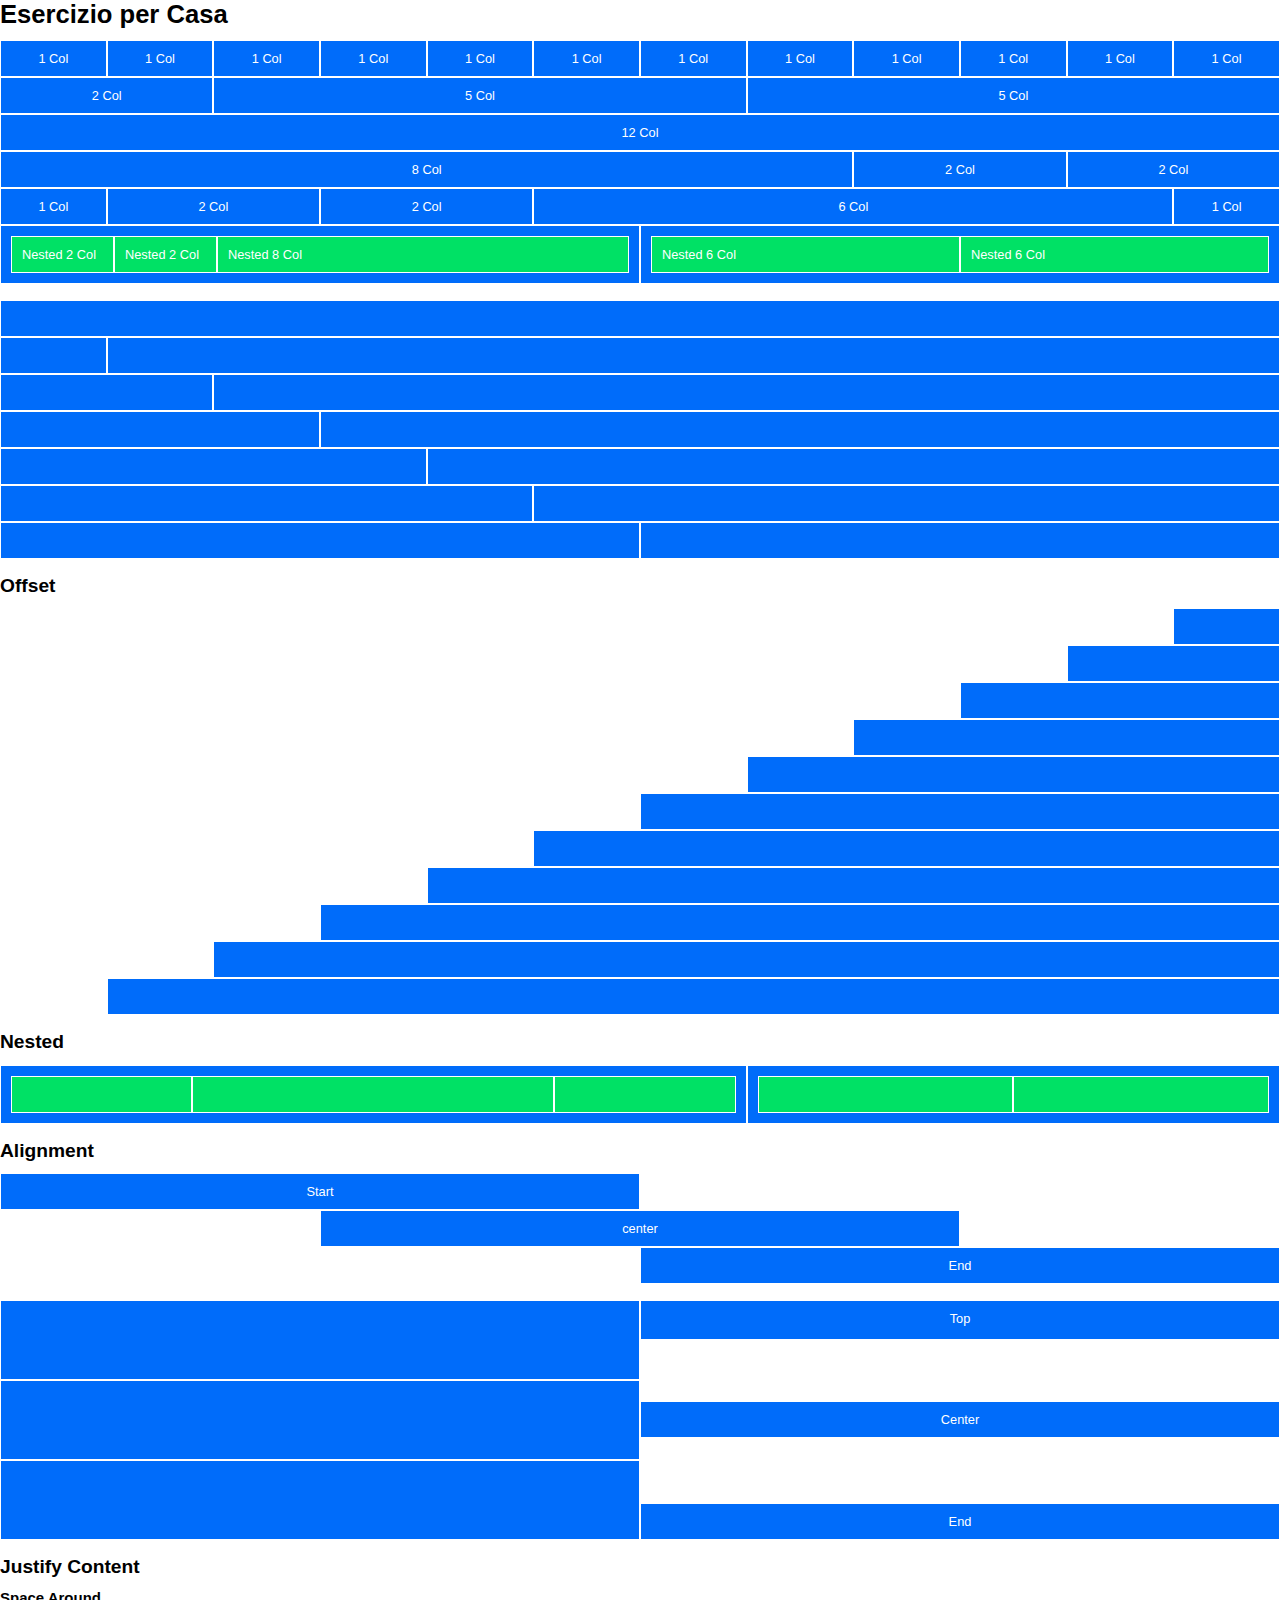
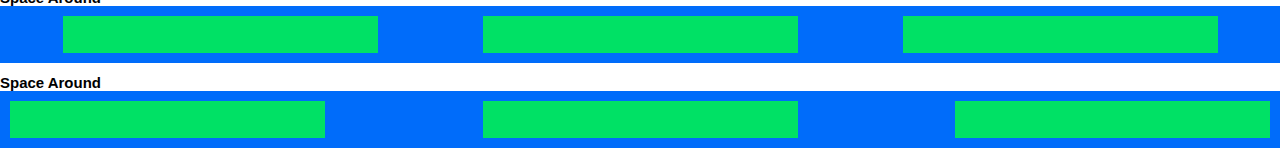
<file: index.html>
<!DOCTYPE html>
<html lang="it">
<head>
    <meta charset="UTF-8">
    <meta name="viewport" content="width=device-width, initial-scale=1.0">
    <title>12bool</title>

    <link rel="stylesheet" href="css/12bool.css">

    <link rel="stylesheet" href="css/style.css">

</head>
<body>
    <h1 class="mb-1">Esercizio per Casa</h1>
    <div class="row">
        <div class="col-1 test">1 Col</div>
        <div class="col-1 test">1 Col</div>
        <div class="col-1 test">1 Col</div>
        <div class="col-1 test">1 Col</div>
        <div class="col-1 test">1 Col</div>
        <div class="col-1 test">1 Col</div>
        <div class="col-1 test">1 Col</div>
        <div class="col-1 test">1 Col</div>
        <div class="col-1 test">1 Col</div>
        <div class="col-1 test">1 Col</div>
        <div class="col-1 test">1 Col</div>
        <div class="col-1 test">1 Col</div>
    </div>
    <div class="row">
        <div class="col-2 test">2 Col</div>
        <div class="col-5 test">5 Col</div>
        <div class="col-5 test">5 Col</div>
    </div>
    <div class="row">
        <div class="col-12 test">12 Col</div>
    </div>
    <div class="row">
        <div class="col-8 test">8 Col</div>
        <div class="col-2 test">2 Col</div>
        <div class="col-2 test">2 Col</div>
    </div>
    <div class="row">
        <div class="col-1 test">1 Col</div>
        <div class="col-2 test">2 Col</div>
        <div class="col-2 test">2 Col</div>
        <div class="col-6 test">6 Col</div>
        <div class="col-1 test">1 Col</div>
    </div>
    <div class="row mb-2">
        <div class="col-6 test flex">
            <div class="col-2 test nested">Nested 2 Col</div>
            <div class="col-2 test nested">Nested 2 Col</div>
            <div class="col-8 test nested">Nested 8 Col</div>
        </div>
        <div class="col-6 test flex">
            <div class="col-6 test nested">Nested 6 Col</div>
            <div class="col-6 test nested">Nested 6 Col</div>
        </div>
    </div>
    <div class="row">
        <div class="col-12 test"></div>
    </div>
    <div class="row">
        <div class="col-1 test"></div>
        <div class="col-11 test"></div>
    </div>
    <div class="row">
        <div class="col-2 test"></div>
        <div class="col-10 test"></div>
    </div>
    <div class="row">
        <div class="col-3 test"></div>
        <div class="col-9 test"></div>
    </div>
    <div class="row">
        <div class="col-4 test"></div>
        <div class="col-8 test"></div>
    </div>
    <div class="row">
        <div class="col-5 test"></div>
        <div class="col-7 test"></div>
    </div>
    <div class="row mb-2">
        <div class="col-6 test"></div>
        <div class="col-6 test"></div>
    </div>
    <h2 class="mb-1">Offset</h2>
    <div class="row">
        <div class="col-1 offset-11 test"></div>
    </div>
    <div class="row">
        <div class="col-2 offset-10 test"></div>
    </div>
    <div class="row">
        <div class="col-3 offset-9 test"></div>
    </div>
    <div class="row">
        <div class="col-4 offset-8 test"></div>
    </div>
    <div class="row">
        <div class="col-5 offset-7 test"></div>
    </div>
    <div class="row">
        <div class="col-6 offset-6 test"></div>
    </div>
    <div class="row">
        <div class="col-7 offset-5 test"></div>
    </div>
    <div class="row">
        <div class="col-8 offset-4 test"></div>
    </div>
    <div class="row">
        <div class="col-9 offset-3 test"></div>
    </div>
    <div class="row">
        <div class="col-10 offset-2 test"></div>
    </div>
    <div class="row mb-2">
        <div class="col-11 offset-1 test"></div>
    </div>
    <h2 class="mb-1">Nested</h2>
    <div class="row mb-2">
        <div class="col-7 test flex">
            <div class="col-3 test nested"></div>
            <div class="col-6 test nested"></div>
            <div class="col-3 test nested"></div>
        </div>
        <div class="col-5 test flex">
            <div class="col-6 test nested"></div>
            <div class="col-6 test nested"></div>
        </div>
    </div>
    <h2 class="mb-1">Alignment</h2>
    <div class="row">
        <div class="col-6 test">Start</div>
    </div>
    <div class="row justify-center">
        <div class="col-6 test">center</div>
    </div>
    <div class="row justify-end mb-2">
        <div class="col-6 test">End</div>
    </div>
    <div class="row">
        <div id="height-set" class="col-6 test"></div>
        <div id="height-set" class="col-6 flex-col test">Top</div>
    </div>
    <div class="row">
        <div id="height-set" class="col-6 test"></div>
        <div class="row col-6 align-center">
            <div class="col-12 test">Center</div>
        </div>
    </div>
    <div class="row mb-2">
        <div id="height-set" class="col-6 test"></div>
        <div class="row col-6 align-end">
            <div class="col-12 test">End</div>
        </div>
    </div>
    <h2 class="mb-1">Justify Content</h2>
    <h3>Space Around</h3>
    <div class="row col-12 space-around mb-1">
        <div class="col-3 nested"></div>
        <div class="col-3 nested"></div>
        <div class="col-3 nested"></div>
    </div>
    <h3>Space Around</h3>
    <div class="row col-12 space-between mb-2">
        <div class="col-3 nested"></div>
        <div class="col-3 nested"></div>
        <div class="col-3 nested"></div>
    </div>
</body>
</html>
</file>
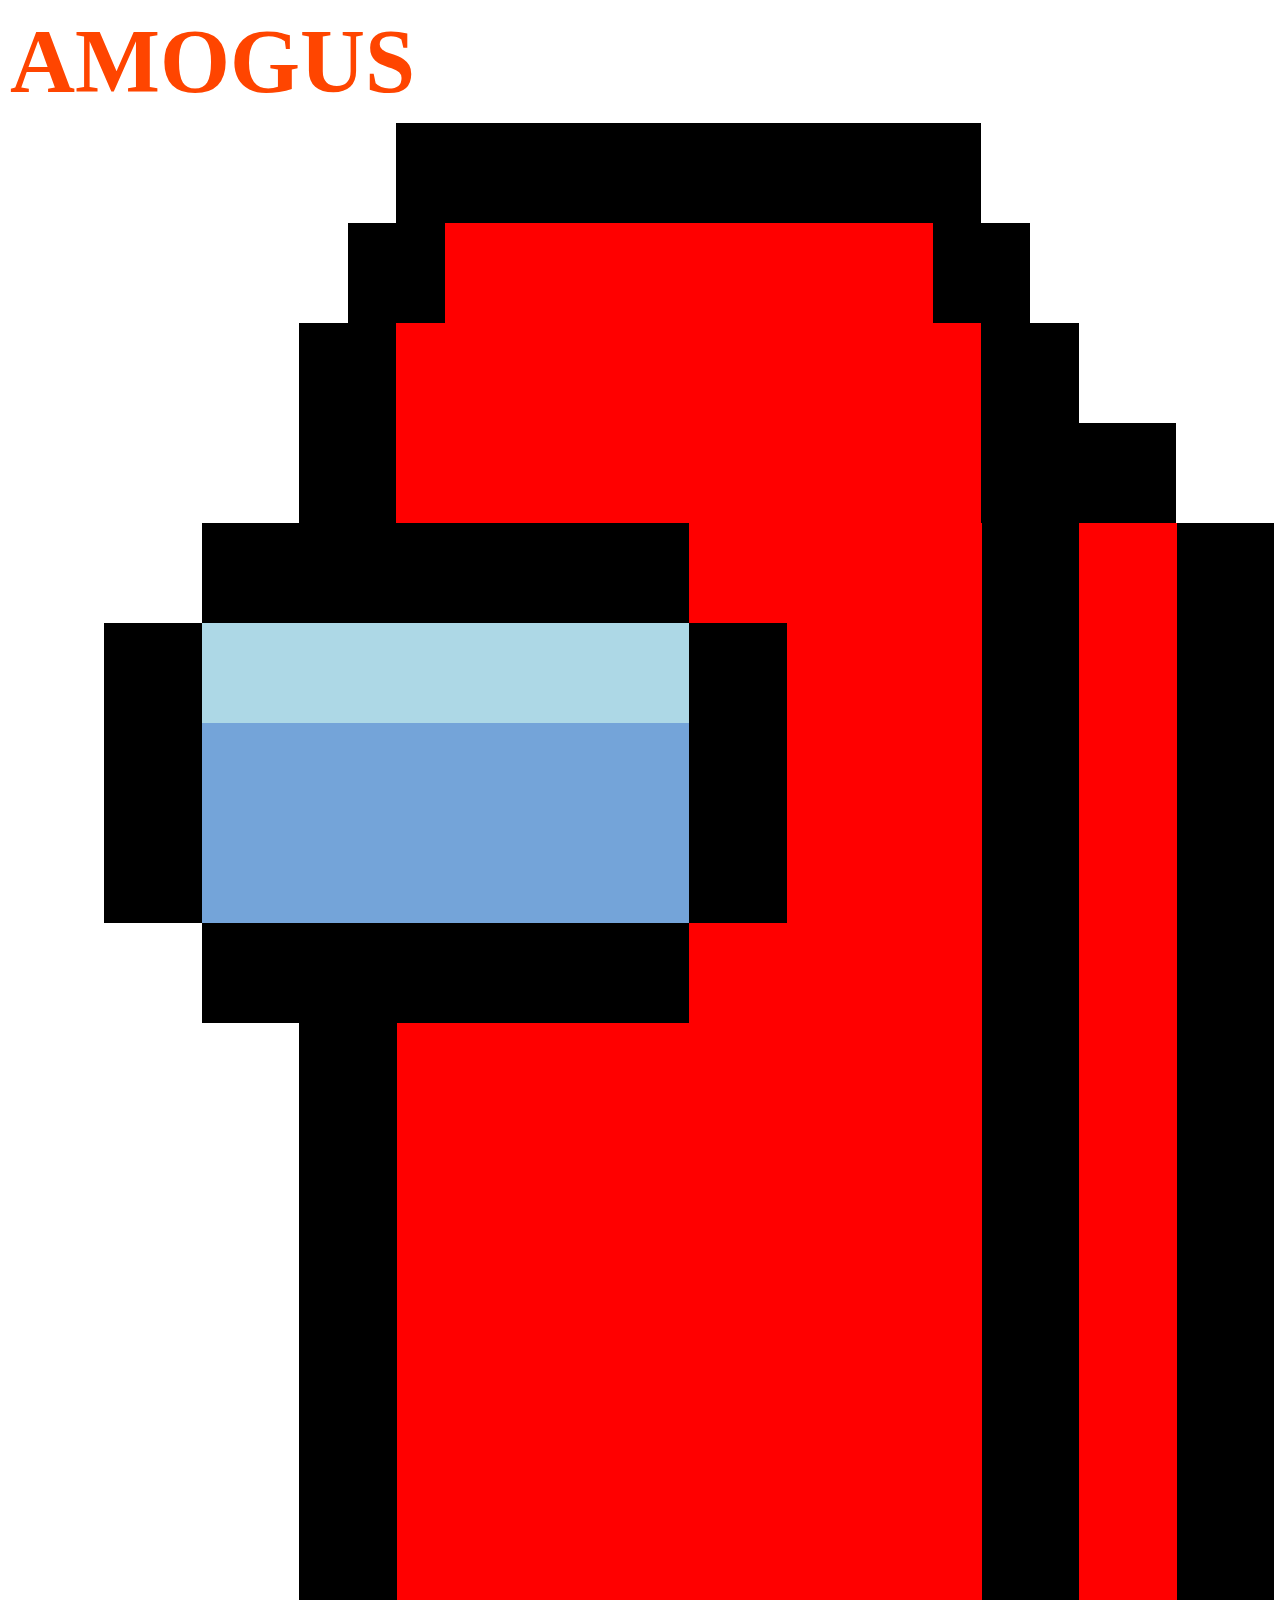
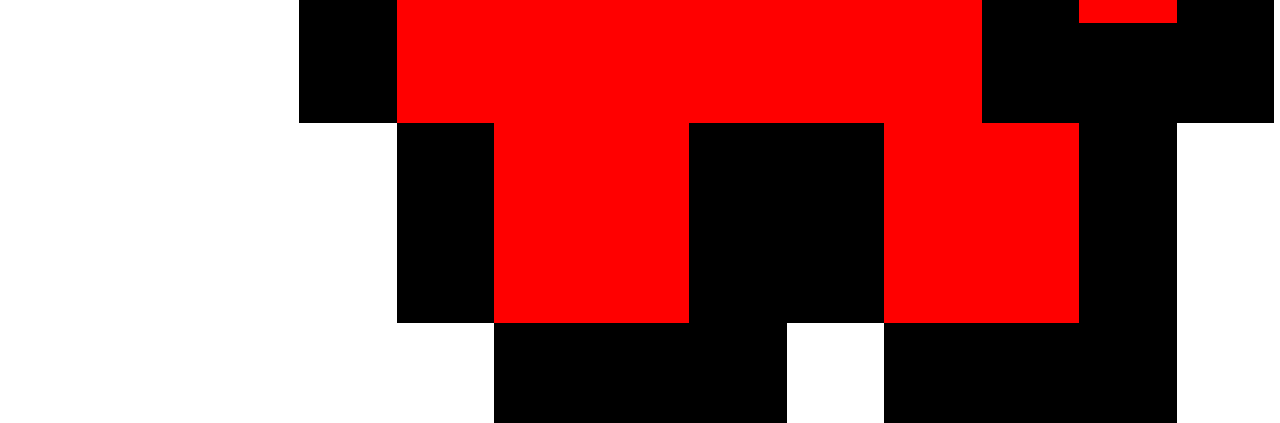
<file: bonus/index.html>
<!DOCTYPE html>
<html lang="it">
<head>
    <meta charset="UTF-8">
    <meta name="viewport" content="width=device-width, initial-scale=1.0">
    <title>AMOGUS</title>

    <link rel="stylesheet" href="../css/12bool.css">

    <link rel="stylesheet" href="../bonus/css/style.css">

</head>
<body>
    <h1>AMOGUS</h1>
    <div class="container">
        <div class="row justify-center">
            <div class="col-1"></div>
            <div class="col-6 black"></div>
        </div>
        <div class="row justify-center">
            <div class="col-1"></div>
            <div class="col-1 black"></div>
            <div class="col-5 red"></div>
            <div class="col-1 black"></div>
        </div>
        <div class="row justify-center">
            <div class="col-1"></div>
            <div class="col-1 black"></div>
            <div class="col-6 red"></div>
            <div class="col-1 black"></div>
        </div>
        <div class="row justify-center">
            <div class="col-2"></div>
            <div class="col-1 black"></div>
            <div class="col-6 red"></div>
            <div class="col-2 black"></div>
        </div>
        <div class="row justify-end">
            <div class="col-1"></div>
            <div class="col-5 black"></div>
            <div class="col-3 red"></div>
            <div class="col-1 black"></div>
            <div class="col-1 red"></div>
            <div class="col-1 black"></div>
        </div>
        <div class="row justify-end">
            <div class="col-1 black"></div>
            <div class="col-5 lightblue"></div>
            <div class="col-1 black"></div>
            <div class="col-2 red"></div>
            <div class="col-1 black"></div>
            <div class="col-1 red"></div>
            <div class="col-1 black"></div>
        </div>
        <div class="row justify-end">
            <div class="col-1 black"></div>
            <div class="col-5 blue"></div>
            <div class="col-1 black"></div>
            <div class="col-2 red"></div>
            <div class="col-1 black"></div>
            <div class="col-1 red"></div>
            <div class="col-1 black"></div>
        </div>
        <div class="row justify-end">
            <div class="col-1 black"></div>
            <div class="col-5 blue"></div>
            <div class="col-1 black"></div>
            <div class="col-2 red"></div>
            <div class="col-1 black"></div>
            <div class="col-1 red"></div>
            <div class="col-1 black"></div>
        </div>
        <div class="row justify-end">
            <div class="col-1"></div>
            <div class="col-5 black"></div>
            <div class="col-3 red"></div>
            <div class="col-1 black"></div>
            <div class="col-1 red"></div>
            <div class="col-1 black"></div>
        </div>
        <div class="row justify-end">
            <div class="col-2"></div>
            <div class="col-1 black"></div>
            <div class="col-6 red"></div>
            <div class="col-1 black"></div>
            <div class="col-1 red"></div>
            <div class="col-1 black"></div>
        </div>
        <div class="row justify-end">
            <div class="col-2"></div>
            <div class="col-1 black"></div>
            <div class="col-6 red"></div>
            <div class="col-1 black"></div>
            <div class="col-1 red"></div>
            <div class="col-1 black"></div>
        </div>
        <div class="row justify-end">
            <div class="col-2"></div>
            <div class="col-1 black"></div>
            <div class="col-6 red"></div>
            <div class="col-1 black"></div>
            <div class="col-1 red"></div>
            <div class="col-1 black"></div>
        </div>
        <div class="row justify-end">
            <div class="col-2"></div>
            <div class="col-1 black"></div>
            <div class="col-6 red"></div>
            <div class="col-1 black"></div>
            <div class="col-1 red"></div>
            <div class="col-1 black"></div>
        </div>
        <div class="row justify-end">
            <div class="col-2"></div>
            <div class="col-1 black"></div>
            <div class="col-6 red"></div>
            <div class="col-1 black"></div>
            <div class="col-1 red"></div>
            <div class="col-1 black"></div>
        </div>
        <div class="row justify-end">
            <div class="col-2"></div>
            <div class="col-1 black"></div>
            <div class="col-6 red"></div>
            <div class="col-1 black"></div>
            <div class="col-1 red"></div>
            <div class="col-1 black"></div>
        </div>
        <div class="row justify-end">
            <div class="col-2"></div>
            <div class="col-1 black"></div>
            <div class="col-6 red"></div>
            <div class="col-3 black"></div>
        </div>
        <div class="row justify-end foot">
            <div class="col-1 black"></div>
            <div class="col-2 red"></div>
            <div class="col-2 black"></div>
            <div class="col-2 red"></div>
            <div class="col-1 black"></div>
            <div class="col-1"></div>
        </div>
        <div class="row justify-end foot">
            <div class="col-1 black"></div>
            <div class="col-2 red"></div>
            <div class="col-2 black"></div>
            <div class="col-2 red"></div>
            <div class="col-1 black"></div>
            <div class="col-1"></div>
        </div>
        <div class="row justify-end foot">
            <div class="col-3 black"></div>
            <div class="col-1"></div>
            <div class="col-3 black"></div>
            <div class="col-1"></div>
        </div>
    </div>
</body>
</html>
</file>
<file: css/style.css>
/* regola test da cancellare */
.test{
    border: solid 1px white;
    background-color: rgba(0, 0, 255, 0.2);
}




body{
    font-family: sans-serif;
    color: white;
    font-size: .8em;
}

h1, h2, h3{
    color: black;
}

[class*="col-"] {
    background-color: #006cfa;
    
    padding: 10px;
    min-height: 37px;
    text-align: center;
}


.flex{
    display: flex;
}

.flex-col{
    display: flex;
    flex-direction: column;
}

.nested{
    background-color: #00e165;
    padding: 10px;
    height: 100%;

    display: flex;
    align-items: center;
}

#height-set{
    height: 80px;
}

#height-set:nth-child(2){
    height: 40px;
}

.row .row:last-of-type{
    background-color: white;
    padding: 0;
}
</file>
<file: bonus/css/style.css>
h1{
    font-size: 90px;
    color: orangered;
    padding: 10px;
}

.container{
    max-width: 1170px;
    margin: 0 auto;
}


/* stilizzazione quadrati colorati */

[class*="col-"]{
    height: 100px;
    width: 100px;

}


.red{
    background-color: red;
}

.black{
    background-color: black;
}

.blue{
    background-color: #74a4d9;
}

.lightblue{
    background-color: lightblue;
}

.justify-end{
    position: relative;
    left: 49px;
}

.foot{
    /* position: relative;
    right: 49px; */
}
</file>
<file: css/12bool.css>
*{
    margin: 0;
    padding: 0;
    box-sizing: border-box;
}
/* reset */



.row{
    display: flex;
    flex-direction: row;
    flex-wrap: wrap;
}

/* regola generica per tutte le colonne */
[class*="col-"] {
    flex: 0 0 auto;
    /* flex-grow: 0;
    flex-shrink: 0;
    flex-basis: auto; */
}


/* selettore margini */

.mb-1{
    margin-bottom: .7rem;
}
.mb-2{
    margin-bottom: 1rem;
}
.mb-3{
    margin-bottom: 1.3rem;
}


/* stilizzazione centering verticale ed orizzontale */


.justify-center{
    justify-content: center;
}

.justify-end {
    justify-content: flex-end;
}

.align-center{
    align-items: center;
}

.align-end{
    align-items: flex-end;
}

.space-around{
    justify-content: space-around;
}

.space-between{
    justify-content: space-between;
}



/* stilizzazione colonne */

.col-1{
    max-width: calc(100% / 12);
    flex-basis: calc(100% / 12);
}

.col-2{
    max-width: calc(100% / 12 * 2);
    flex-basis: calc(100% / 12 * 2);
}

.col-3{
    max-width: calc(100% / 12 * 3);
    flex-basis: calc(100% / 12 * 3);
}

.col-4{
    max-width: calc(100% / 12 * 4);
    flex-basis: calc(100% / 12 * 4);
}

.col-5{
    max-width: calc(100% / 12 * 5);
    flex-basis: calc(100% / 12 * 5);
}

.col-6{
    max-width: calc(100% / 12 * 6);
    flex-basis: calc(100% / 12 * 6);
}

.col-7{
    max-width: calc(100% / 12 * 7);
    flex-basis: calc(100% / 12 * 7);
}

.col-8{
    max-width: calc(100% / 12 * 8);
    flex-basis: calc(100% / 12 * 8);
}

.col-9{
    max-width: calc(100% / 12 * 9);
    flex-basis: calc(100% / 12 * 9);
}

.col-10{
    max-width: calc(100% / 12 * 10);
    flex-basis: calc(100% / 12 * 10);
}

.col-11{
    max-width: calc(100% / 12 * 11);
    flex-basis: calc(100% / 12 * 11);
}

.col-12{
    max-width: 100%;
    flex-basis: 100%;
}


/* stilizzazione offset */

.offset-1{
    margin-left: calc(100% / 12);
}

.offset-2{
    margin-left: calc(100% / 12 * 2);
}

.offset-3{
    margin-left: calc(100% / 12 * 3);
}

.offset-4{
    margin-left: calc(100% / 12 * 4);
}

.offset-5{
    margin-left: calc(100% / 12 * 5);
}

.offset-6{
    margin-left: calc(100% / 12 * 6);
}

.offset-7{
    margin-left: calc(100% / 12 * 7);
}

.offset-8{
    margin-left: calc(100% / 12 * 8);
}

.offset-9{
    margin-left: calc(100% / 12 * 9);
}

.offset-10{
    margin-left: calc(100% / 12 * 10);
}

.offset-11{
    margin-left: calc(100% / 12 * 11);
}

.offset-12{
    margin-left: 100%
}
</file>
